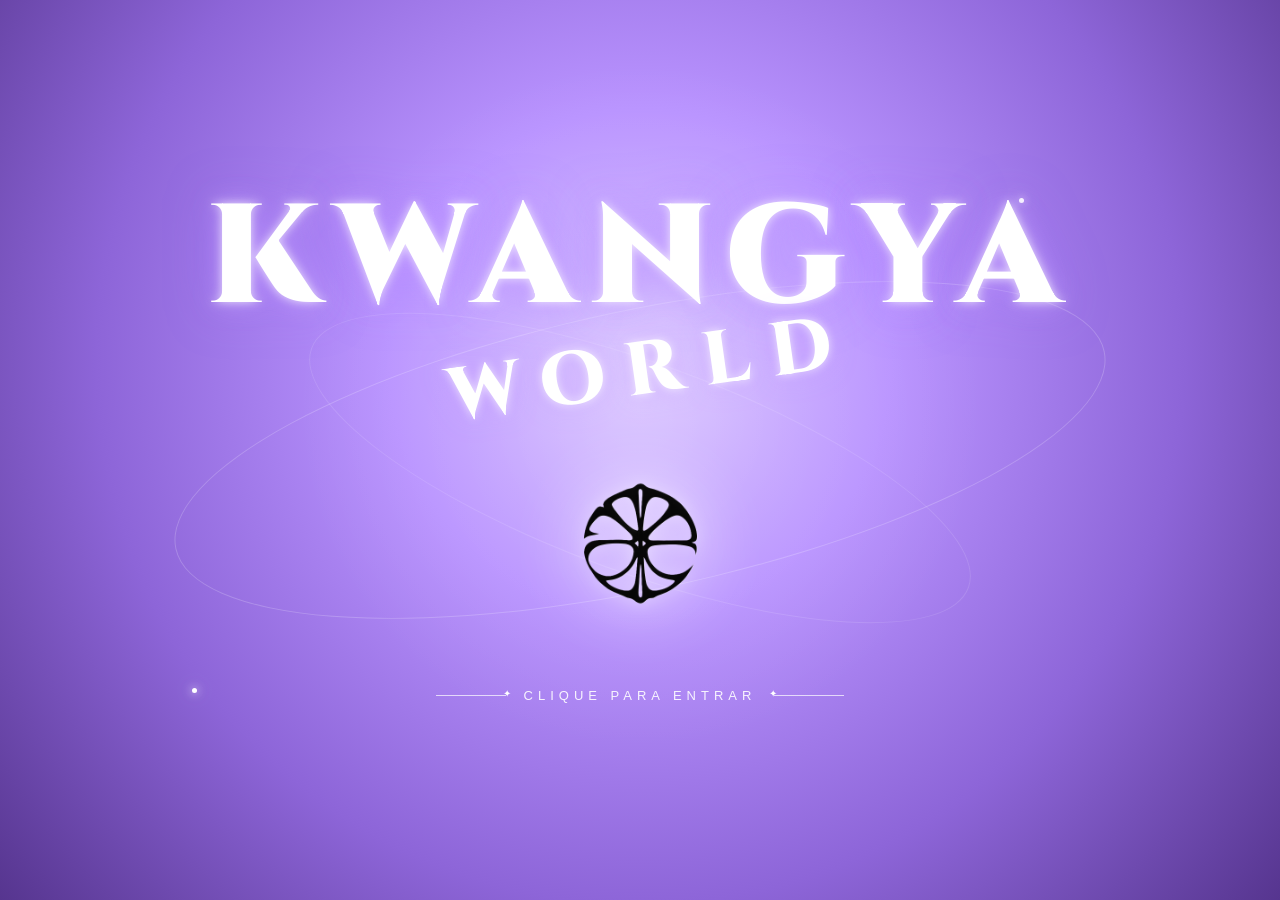
<file: index.html>
<!DOCTYPE html>
<html lang="pt-BR">

<head>
    <meta charset="UTF-8">
    <meta name="viewport" content="width=device-width, initial-scale=1.0">

    <title>KWANGYA WORLD</title>

    <!-- Fonte dos títulos -->
    <link href="https://fonts.googleapis.com/css2?family=Cinzel:wght@600;700;800;900&display=swap" rel="stylesheet">

    <link rel="stylesheet" href="style.css">
</head>

<body>

    <main class="tela-inicial">

        <!-- Elementos decorativos do fundo -->
        <div class="orbita orbita-1"></div>
        <div class="orbita orbita-2"></div>

        <div class="luz luz-1"></div>
        <div class="luz luz-2"></div>
        <div class="luz luz-3"></div>

        <div class="conteudo">

            <h1>KWANGYA</h1>

            <h2>WORLD</h2>

            <div class="logo-container">
                <img 
                    src="logo-lemonade.png" 
                    alt="logo-lemonade" 
                    class="logo"
                >
            </div>

            <div class="entrada">

                <span></span>

                <p>CLIQUE PARA ENTRAR</p>

                <span></span>

            </div>

        </div>

    </main>

    <script src="script.js"></script>

</body>

</html>
</file>
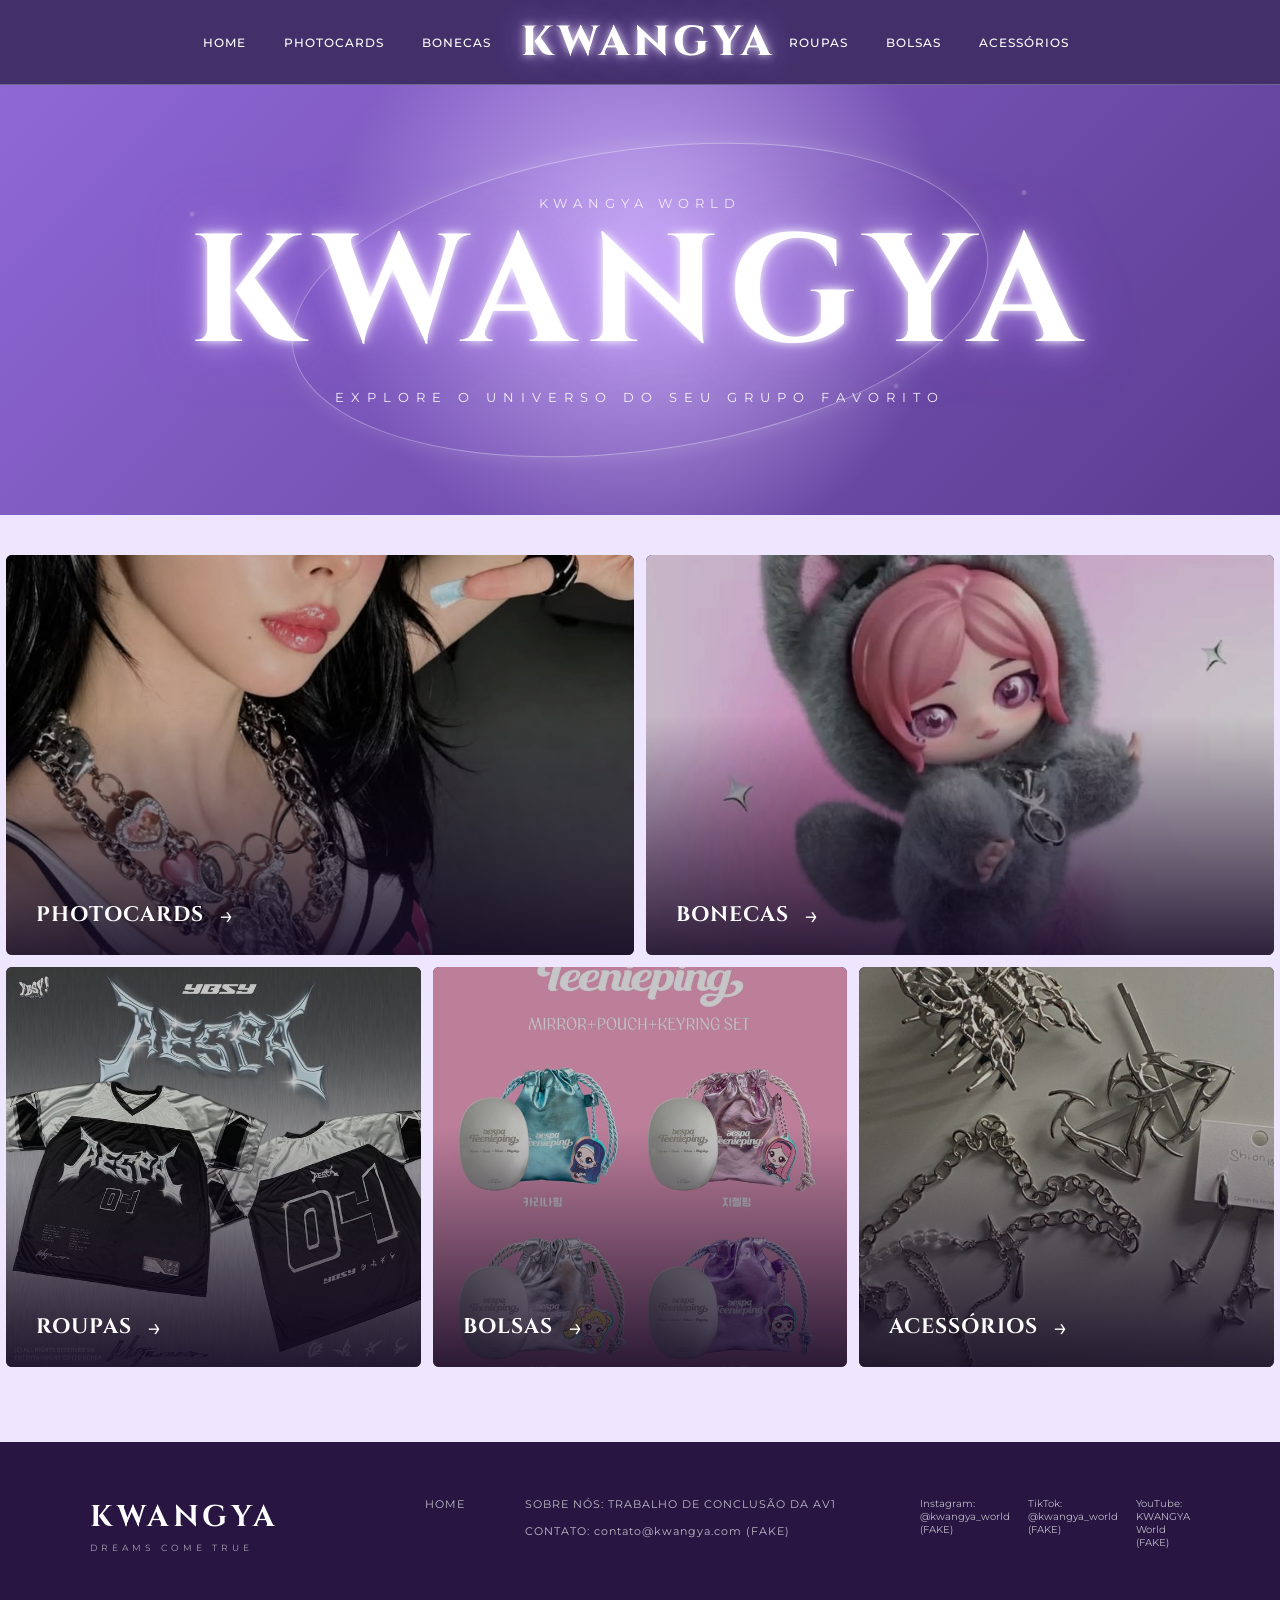
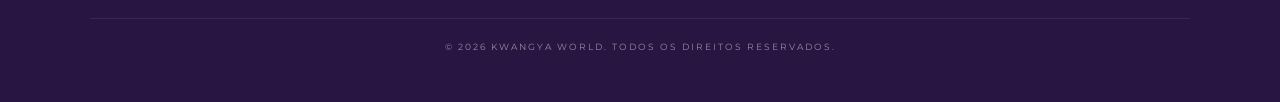
<file: home.html>
<!DOCTYPE html>
<html lang="pt-BR">

<head>
    <meta charset="UTF-8">
    <meta name="viewport" content="width=device-width, initial-scale=1.0">
    <title>AESPA | HOME</title>

    <!-- Fonte dos títulos -->
    <link href="https://fonts.googleapis.com/css2?family=Cinzel:wght@600;700;800;900&display=swap" rel="stylesheet">

    <!-- Fonte secundária -->
    <link href="https://fonts.googleapis.com/css2?family=Montserrat:wght@300;400;500;600&display=swap" rel="stylesheet">

    <link rel="stylesheet" href="home.css">

</head>

<body>
    <!-- =================================
         BARRA DE NAVEGAÇÃO
    ================================== -->

    <header class="navbar">

        <nav class="menu esquerda">

            <a href="home.html">HOME</a>

            <a href="photocards.html">PHOTOCARDS</a>

            <a href="bonecas.html">BONECAS</a>

        </nav>

        <a href="home.html" class="logo-menu">
            KWANGYA
        </a>


        <nav class="menu direita">

            <a href="roupas.html">ROUPAS</a>

            <a href="bolsas.html">BOLSAS</a>

            <a href="acessorios.html">ACESSÓRIOS</a>

        </nav>

    </header>

    <!-- =================================
         HERO / DESTAQUE
    ================================== -->

    <main>


        <section class="hero">

            <div class="hero-conteudo">

                <p class="mini-titulo">
                    KWANGYA WORLD
                </p>

                <h1>
                    KWANGYA
                </h1>

                <p class="subtitulo">
                    EXPLORE O UNIVERSO DO SEU GRUPO FAVORITO
                </p>

            </div>

        </section>

        <!-- =================================
             CATEGORIAS
        ================================== -->

        <section class="categorias">


            <a href="photocards.html" class="categoria grande">

                <img src=".//img/cards/1.jpg" alt="Photocards">

                <div class="categoria-info">

                    <h2>
                        PHOTOCARDS
                    </h2>

                    <span>
                        →
                    </span>

                </div>

            </a>



            <a href="bonecas.html" class="categoria grande">

                <img src=".//img/bn/1.jpg" alt="Bonecas">

                <div class="categoria-info">

                    <h2>
                        BONECAS
                    </h2>

                    <span>
                        →
                    </span>

                </div>

            </a>



            <a href="roupas.html" class="categoria">

                <img src=".//img/rp/1.jpg" alt="Roupas">

                <div class="categoria-info">

                    <h2>
                        ROUPAS
                    </h2>

                    <span>
                        →
                    </span>

                </div>

            </a>



            <a href="bolsas.html" class="categoria">

                <img src=".//img/bl/1.jpg" alt="Bolsas">

                <div class="categoria-info">

                    <h2>
                        BOLSAS
                    </h2>

                    <span>
                        →
                    </span>

                </div>

            </a>



            <a href="acessorios.html" class="categoria">

                <img src=".//img/ac/1.jpg" alt="Acessórios">

                <div class="categoria-info">

                    <h2>
                        ACESSÓRIOS
                    </h2>

                    <span>
                        →
                    </span>

                </div>

            </a>


        </section>


    </main>

    <!-- =================================
         RODAPÉ
    ================================== -->

    <footer class="rodape">


        <div class="rodape-logo">

            <h2>
                KWANGYA
            </h2>

            <p>
                DREAMS COME TRUE
            </p>

        </div>



        <div class="rodape-links">

            <div>

                <a href="home.html">
                    HOME
                </a>

            </div>


            <div>

                <a href="#">
                    SOBRE NÓS: TRABALHO DE CONCLUSÃO DA AV1
                </a>

                <a href="#">
                    CONTATO: contato@kwangya.com (FAKE)
                </a>

            </div>

        </div>



        <div class="redes">

            <a href="#">
                Instagram: @kwangya_world (FAKE)
            </a>

            <a href="#">
                TikTok: @kwangya_world (FAKE)
            </a>

            <a href="#">
                YouTube: KWANGYA World (FAKE)
            </a>

        </div>



        <div class="copyright">

            © 2026 KWANGYA WORLD. TODOS OS DIREITOS RESERVADOS.

        </div>


    </footer>

</body>

</html>
</file>
<file: style.css>
* {
    margin: 0;
    padding: 0;
    box-sizing: border-box;
}


/* =========================
   CONFIGURAÇÃO DA PÁGINA
========================= */

body {
    font-family: Arial, sans-serif;
    color: white;

    overflow: hidden;
}


/* =========================
   TELA PRINCIPAL
========================= */

.tela-inicial {

    width: 100%;
    height: 100vh;

    position: relative;

    display: flex;
    justify-content: center;
    align-items: center;

    text-align: center;

    cursor: pointer;

    overflow: hidden;

    background:
        radial-gradient(
            circle at 50% 40%,
            #d8c2ff 0%,
            #b993ff 30%,
            #8d65d8 65%,
            #56358f 100%
        );
}


/* =========================
   BRILHO CENTRAL
========================= */

.tela-inicial::before {

    content: "";

    position: absolute;

    width: 700px;
    height: 700px;

    left: 50%;
    top: 45%;

    transform: translate(-50%, -50%);

    background: radial-gradient(
        circle,
        rgba(255, 255, 255, 0.20) 0%,
        rgba(255, 255, 255, 0.08) 30%,
        transparent 70%
    );

    pointer-events: none;
}


/* =========================
   CONTEÚDO
========================= */

.conteudo {

    position: relative;

    z-index: 5;

    display: flex;
    flex-direction: column;
    align-items: center;

    width: 90%;

    animation: aparecer 1.5s ease;
}


/* =========================
   KWANGYA
========================= */

h1 {

    font-family: "Cinzel", serif;

    font-size: clamp(70px, 11vw, 150px);

    line-height: 0.9;

    letter-spacing: 14px;

    margin: 0;

    font-weight: 900;

    color: white;

    text-shadow:
        0 0 10px rgba(255, 255, 255, 0.7),
        0 0 25px rgba(204, 170, 255, 0.7),
        0 0 50px rgba(160, 110, 255, 0.5);

    position: relative;
}


/* =========================
   WORLD
========================= */

h2 {

    font-family: "Cinzel", serif;

    font-size: clamp(40px, 6vw, 75px);

    letter-spacing: 20px;

    line-height: 1;

    margin-top: 10px;

    margin-right: -20px;

    margin-bottom: 30px;

    font-weight: 800;

    color: white;

    transform: rotate(-8deg);

    text-shadow:
        0 0 10px rgba(255, 255, 255, 0.7),
        0 0 25px rgba(196, 155, 255, 0.7);

    position: relative;
}


/* =========================
   LOGO
========================= */

.logo-container {

    display: flex;

    justify-content: center;
    align-items: center;

    position: relative;

    margin-top: 5px;

    width: 200px;
    height: 200px;
}


/* brilho atrás da logo */

.logo-container::before {

    content: "";

    position: absolute;

    width: 170px;
    height: 170px;

    border-radius: 50%;

    background: rgba(255, 255, 255, 0.18);

    filter: blur(25px);

    animation: brilho-logo 3s ease-in-out infinite;
}


/* imagem */

.logo {

    position: relative;

    z-index: 2;

    width: 165px;

    filter:
        drop-shadow(0 0 8px rgba(255, 255, 255, 0.4))
        drop-shadow(0 0 20px rgba(255, 255, 255, 0.3));

    animation: flutuar 3s ease-in-out infinite;
}


/* =========================
   CLIQUE PARA ENTRAR
========================= */

.entrada {

    display: flex;

    align-items: center;

    justify-content: center;

    gap: 18px;

    margin-top: 45px;
}


.entrada p {

    font-size: 13px;

    letter-spacing: 5px;

    font-weight: 400;

    color: white;

    opacity: 0.9;

    animation: piscar 2s infinite;
}


.entrada span {

    width: 70px;

    height: 1px;

    background: rgba(255, 255, 255, 0.7);

    position: relative;
}


/* pequeno brilho nas pontas */

.entrada span::after {

    content: "✦";

    position: absolute;

    color: white;

    font-size: 10px;

    top: -7px;
}


.entrada span:first-child::after {

    right: -5px;
}


.entrada span:last-child::after {

    left: -5px;
}


/* =========================
   ÓRBITAS
========================= */

.orbita {

    position: absolute;

    border: 1px solid rgba(255, 255, 255, 0.20);

    border-radius: 50%;

    pointer-events: none;
}


/* órbita maior */

.orbita-1 {

    width: 950px;
    height: 280px;

    top: 50%;

    left: 50%;

    transform:
        translate(-50%, -50%)
        rotate(-12deg);
}


/* órbita menor */

.orbita-2 {

    width: 700px;
    height: 210px;

    top: 52%;

    left: 50%;

    transform:
        translate(-50%, -50%)
        rotate(20deg);

    border-color: rgba(255, 255, 255, 0.12);
}


/* =========================
   PONTOS DE LUZ
========================= */

.luz {

    position: absolute;

    width: 5px;
    height: 5px;

    border-radius: 50%;

    background: white;

    box-shadow:
        0 0 8px white,
        0 0 18px rgba(220, 190, 255, 0.9);

    animation: brilho 2.5s ease-in-out infinite;

    pointer-events: none;
}


.luz-1 {

    top: 25%;
    left: 18%;
}


.luz-2 {

    top: 22%;
    right: 20%;

    animation-delay: 0.8s;
}


.luz-3 {

    bottom: 23%;
    left: 15%;

    animation-delay: 1.4s;
}


/* =========================
   ANIMAÇÃO DE ENTRADA
========================= */

@keyframes aparecer {

    from {

        opacity: 0;

        transform: translateY(30px) scale(0.97);
    }

    to {

        opacity: 1;

        transform: translateY(0) scale(1);
    }
}


/* =========================
   LOGO FLUTUANDO
========================= */

@keyframes flutuar {

    0% {

        transform:
            translateY(0)
            rotate(-5deg);
    }

    50% {

        transform:
            translateY(-12px)
            rotate(5deg);
    }

    100% {

        transform:
            translateY(0)
            rotate(-5deg);
    }
}


/* =========================
   BRILHO DA LOGO
========================= */

@keyframes brilho-logo {

    0% {

        opacity: 0.3;

        transform: scale(0.9);
    }

    50% {

        opacity: 0.7;

        transform: scale(1.1);
    }

    100% {

        opacity: 0.3;

        transform: scale(0.9);
    }
}


/* =========================
   TEXTO PISCANDO
========================= */

@keyframes piscar {

    0%,
    100% {

        opacity: 0.5;
    }

    50% {

        opacity: 1;
    }
}


/* =========================
   PONTOS DE LUZ
========================= */

@keyframes brilho {

    0%,
    100% {

        opacity: 0.3;

        transform: scale(0.7);
    }

    50% {

        opacity: 1;

        transform: scale(1.5);
    }
}


/* =========================
   RESPONSIVIDADE
========================= */

@media (max-width: 768px) {

    h1 {

        font-size: 65px;

        letter-spacing: 8px;
    }

    h2 {

        font-size: 38px;

        letter-spacing: 12px;

        margin-right: -12px;
    }

    .logo-container {

        width: 150px;
        height: 150px;
    }

    .logo {

        width: 130px;
    }

    .orbita-1 {

        width: 600px;
        height: 200px;
    }

    .orbita-2 {

        width: 450px;
        height: 160px;
    }

    .entrada {

        margin-top: 30px;

        gap: 10px;
    }

    .entrada p {

        font-size: 10px;

        letter-spacing: 3px;
    }

    .entrada span {

        width: 35px;
    }
}
</file>
<file: home.css>
* {
    margin: 0;
    padding: 0;
    box-sizing: border-box;
}

html {
    scroll-behavior: smooth;
}

body {
    background-color: #eee6ff;
    color: white;
    font-family: "Montserrat", sans-serif;
    overflow-x: hidden;

}

a {
    text-decoration: none;
    color: inherit;

}

.navbar {
    width: 100%;
    height: 85px;
    position: sticky;
    top: 0;
    z-index: 100;
    display: flex;
    align-items: center;
    justify-content: center;
    padding: 0 45px;
    background: rgba(48, 28, 91, 0.90);
    backdrop-filter: blur(15px);
    border-bottom: 1px solid rgba(255, 255, 255, 0.25);
}

.menu {

    display: flex;
    align-items: center;
    gap: 38px;
    width: 40%;
}

.menu.esquerda {
    justify-content: flex-end;
    padding-right: 30px;
}

.menu.direita {
    justify-content: flex-start;
    padding-left: 30px;
}

.menu a {
    font-size: 12px;
    letter-spacing: 1px;
    font-weight: 500;
    transition: 0.3s;
    position: relative;
}

.menu a::after {
    content: "";
    position: absolute;
    width: 0;
    height: 2px;
    left: 0;
    bottom: -8px;
    background-color: white;
    transition: 0.3s;
}

.menu a:hover::after {
    width: 100%;
}

.menu a:hover {

    text-shadow:
        0 0 8px white,
        0 0 15px #b993ff;
}

.logo-menu {
    width: 20%;
    text-align: center;
    font-family: "Cinzel", serif;
    font-size: 42px;
    font-weight: 800;
    letter-spacing: 4px;
    color: white;
    text-shadow:
        0 0 8px rgba(255, 255, 255, 0.8),
        0 0 25px rgba(190, 145, 255, 0.8);

    transition: 0.3s;
}

.logo-menu:hover {

    transform: scale(1.04);
}

.hero {
    min-height: 430px;
    display: flex;
    justify-content: center;
    align-items: center;
    text-align: center;
    position: relative;
    overflow: hidden;
    background:

        radial-gradient(circle at 50% 40%,
            rgba(213, 185, 255, 0.9),
            transparent 45%),

        linear-gradient(135deg,
            #8f68d5,
            #5b3c91);
}

.hero::before {
    content: "";
    position: absolute;
    width: 700px;
    height: 300px;
    border: 1px solid rgba(255, 255, 255, 0.35);
    border-radius: 50%;
    transform: rotate(-8deg);
    box-shadow:
        0 0 20px rgba(255, 255, 255, 0.15);
}

.hero::after {
    content: "";
    position: absolute;
    width: 100%;
    height: 100%;
    background:

        radial-gradient(circle at 15% 30%,
            rgba(255, 255, 255, 0.18) 0 2px,
            transparent 3px),

        radial-gradient(circle at 80% 25%,
            rgba(255, 255, 255, 0.20) 0 2px,
            transparent 3px),

        radial-gradient(circle at 70% 70%,
            rgba(255, 255, 255, 0.15) 0 2px,
            transparent 3px);

    pointer-events: none;
}

.hero-conteudo {
    position: relative;
    z-index: 2;
}

.mini-titulo {
    font-size: 13px;
    letter-spacing: 6px;
    margin-bottom: 15px;
    opacity: 0.8;
}

.hero h1 {
    font-family: "Cinzel", serif;
    font-size: clamp(80px, 12vw, 170px);
    letter-spacing: 12px;
    line-height: 0.9;
    text-shadow:
        0 0 10px white,
        0 0 30px rgba(220, 190, 255, 0.8),
        0 0 60px rgba(160, 100, 255, 0.6);
}

.subtitulo {
    margin-top: 25px;
    font-size: 13px;
    letter-spacing: 7px;
    opacity: 0.9;
}

.categorias {
    width: 99%;
    max-width: 1450px;
    margin: 40px auto 75px;
    display: grid;
    grid-template-columns: repeat(6, 1fr);
    grid-auto-rows: 400px;
    gap: 12px;
}

.categoria {
    position: relative;
    overflow: hidden;
    border-radius: 6px;
    background-color: #38205e;
    cursor: pointer;
    grid-column: span 2;
    transition: 0.4s ease;
}

.categoria.grande {
    grid-column: span 3;
}

.categoria img {
    width: 100%;
    height: 100%;
    object-fit: cover;
    display: block;
    transition: 0.5s ease;
    filter: brightness(0.78);
}

.categoria::after {
    content: "";
    position: absolute;
    inset: 0;
    background:
        linear-gradient(to top,
            rgba(18, 8, 35, 0.85),
            transparent 60%);
    transition: 0.4s;
}

.categoria-info {
    position: absolute;
    z-index: 2;
    left: 30px;
    bottom: 25px;
    display: flex;
    align-items: center;
    gap: 15px;
}

.categoria-info h2 {
    font-family: "Cinzel", serif;
    font-size: 21px;
    letter-spacing: 1px;
}

.categoria-info span {
    font-size: 25px;
    transition: 0.3s;
}

.categoria:hover {

    transform: translateY(-5px);

    box-shadow:
        0 15px 40px rgba(60, 25, 110, 0.35);
}


.categoria:hover img {

    transform: scale(1.08);

    filter: brightness(0.95);
}


.categoria:hover::after {

    background:
        linear-gradient(to top,
            rgba(20, 5, 40, 0.9),
            rgba(120, 80, 190, 0.15));
}


.categoria:hover .categoria-info span {

    transform: translateX(8px);
}

.rodape {

    background-color: #281542;
    min-height: 260px;
    padding: 55px 7% 25px;
    display: grid;
    grid-template-columns: 1fr 2fr 1fr;
    gap: 40px;
    position: relative;
}

.rodape-logo h2 {
    font-family: "Cinzel", serif;
    font-size: 30px;
    letter-spacing: 4px;
}

.rodape-logo p {
    font-size: 9px;
    letter-spacing: 4px;
    margin-top: 5px;
    opacity: 0.6;
}

.rodape-links {
    display: flex;
    justify-content: center;
    gap: 60px;
}

.rodape-links div {
    display: flex;
    flex-direction: column;
    gap: 13px;
}

.rodape-links a {
    font-size: 11px;
    letter-spacing: 1px;
    opacity: 0.7;
    transition: 0.3s;
}

.rodape-links a:hover {
    opacity: 1;
    transform: translateX(4px);
}

.redes {
    display: flex;
    justify-content: flex-end;
    align-items: flex-start;
    gap: 18px;
}

.redes a {
    font-size: 10px;
    opacity: 0.7;
    transition: 0.3s;
}

.redes a:hover {
    opacity: 1;

}

.copyright {
    grid-column: 1 / -1;
    border-top: 1px solid rgba(255, 255, 255, 0.15);
    padding-top: 22px;
    text-align: center;
    font-size: 9px;
    letter-spacing: 2px;
    opacity: 0.5;
}

@media (max-width: 1000px) {

    .navbar {

        padding: 0 20px;
    }


    .menu {

        gap: 15px;
    }


    .menu a {

        font-size: 9px;
    }


    .logo-menu {

        font-size: 30px;
    }


    .categorias {

        grid-template-columns: repeat(2, 1fr);

        grid-auto-rows: 250px;
    }


    .categoria,
    .categoria.grande {

        grid-column: span 1;
    }


    .rodape {

        grid-template-columns: 1fr;

        text-align: center;
    }


    .rodape-links {

        justify-content: center;
    }


    .redes {

        justify-content: center;
    }
}



@media (max-width: 650px) {

    .navbar {

        height: auto;

        min-height: 70px;

        flex-wrap: wrap;

        padding: 15px;
    }


    .logo-menu {

        order: -1;

        width: 100%;

        margin-bottom: 15px;
    }


    .menu {

        width: 50%;

        gap: 12px;

        flex-wrap: wrap;
    }


    .menu.esquerda,
    .menu.direita {

        padding: 0;

        justify-content: center;
    }


    .hero {

        min-height: 350px;
    }


    .hero h1 {

        font-size: 60px;

        letter-spacing: 5px;
    }


    .subtitulo {

        font-size: 9px;

        letter-spacing: 3px;
    }


    .categorias {

        width: 94%;

        grid-template-columns: 1fr;

        grid-auto-rows: 240px;
    }


    .categoria,
    .categoria.grande {

        grid-column: span 1;
    }


    .rodape-links {

        flex-direction: column;

        gap: 25px;
    }

}
</file>
